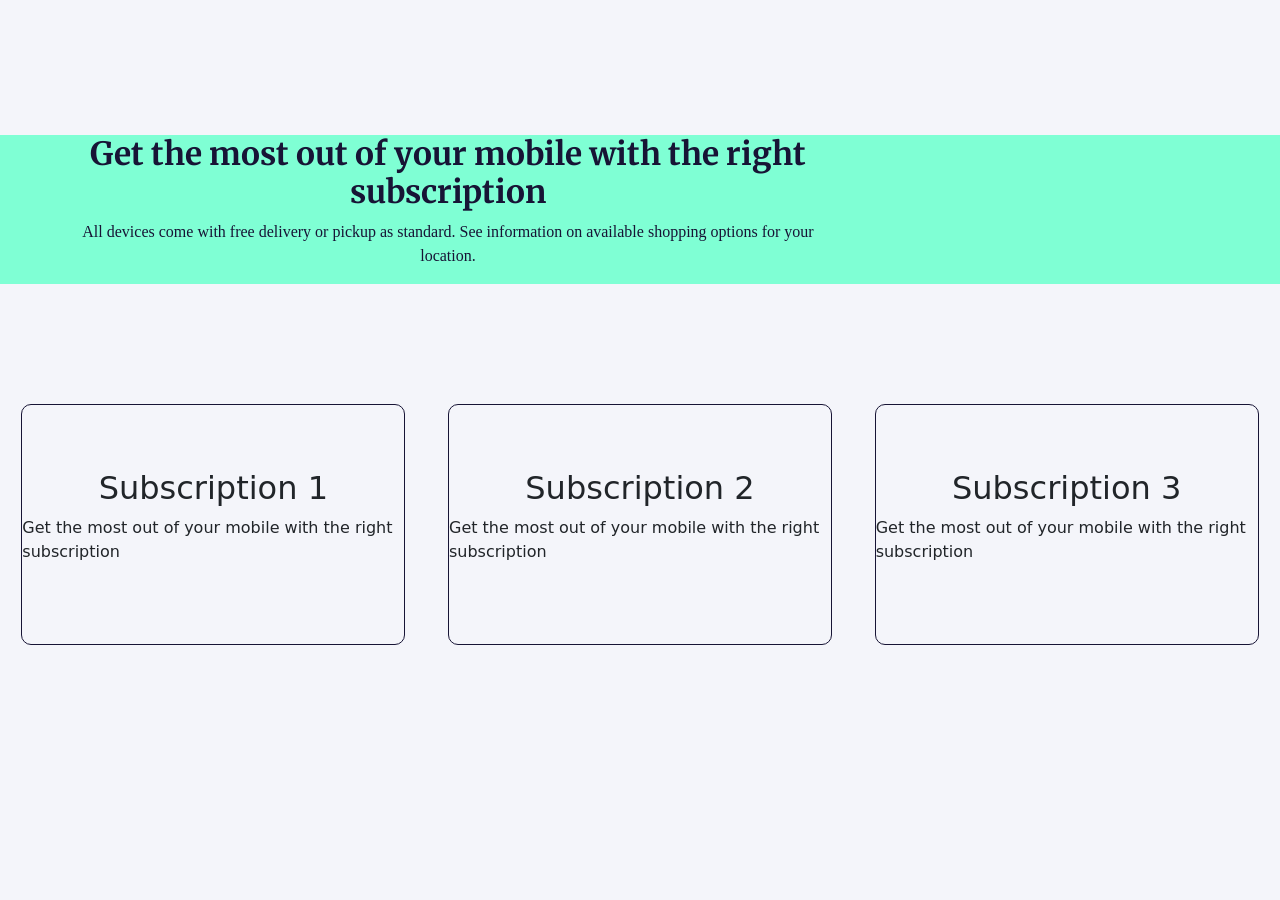
<file: assignmentFigma.html>
<!DOCTYPE html>
<html lang="en">
  <head>
    <title>Title</title>
    <!-- Required meta tags -->
    <meta charset="utf-8" />
    <meta
      name="viewport"
      content="width=device-width, initial-scale=1, shrink-to-fit=no"
    />

    <!-- Bootstrap CSS v5.2.1 -->
    <link
      href="https://cdn.jsdelivr.net/npm/bootstrap@5.3.2/dist/css/bootstrap.min.css"
      rel="stylesheet"
      integrity="sha384-T3c6CoIi6uLrA9TneNEoa7RxnatzjcDSCmG1MXxSR1GAsXEV/Dwwykc2MPK8M2HN"
      crossorigin="anonymous"
    />
    <link href="https://fonts.googleapis.com/css2?family=Merriweather:wght@300;400;700&display=swap" rel="stylesheet">
    <style>
      :root {
      }
      .bg-custom {
        background-color: #f4f5fa;
        height: 100vh;
        display: flex;
        justify-content: center;
        align-items: center;
      }
      .main-div {
        height: 70vh;
        display: flex;
        flex-direction: column;
        justify-content: center;
       
        background-color: aquamarine;
      }
      .headings{
        display: flex;
        flex-direction: column;
        justify-content: center;
        align-items: center;
        width: 70%;

      }
      .main-heading {
        font-family: Merriweather;
        color: #171435;
        font-size: 2rem;
        font-weight:bold;
        width: 80%;
        text-align: center;
      }
      .sub-heading {
        font-family: "Poppins";
        color: #171435;
        font-size: 1rem;
        text-align: center;
        width: 85%;
        
      }
        .subscriptions{
            display: flex;
            justify-content: space-around;
            align-items: center;
            width: 100%;
            height: 100%;
            background-color: #f4f5fa;
        }
        .subscription{
            display: flex;
            flex-direction: column;
            justify-content: center;
            align-items: center;
            width: 30%;
            height: 50%;
            background-color: #f4f5fa;
            border: 1px solid #171435;
            border-radius: 10px;
        }
    </style>
  </head>

  <body>
    <main>
      <div class="bg-custom">
        <div class="main-div">
          <div class="headings">
            <h1 class="main-heading ">
              Get the most out of your mobile with the right subscription
            </h1>
            <p class="sub-heading">
              All devices come with free delivery or pickup as standard. See
              information on available shopping options for your location.
            </p>
          </div>
         <div class="subscriptions">
              <div class="subscription">
                 <h2>Subscription 1</h2>
                 <p>Get the most out of your mobile with the right subscription</p>
              </div>
              <div class="subscription">
                 <h2>Subscription 2</h2>
                 <p>Get the most out of your mobile with the right subscription</p>
              </div>
              <div class="subscription">
                 <h2>Subscription 3</h2>
                 <p>Get the most out of your mobile with the right subscription</p>
              </div>
         </div>
        </div>
      </div>
    </main>

    <!-- Bootstrap JavaScript Libraries -->
    <script
      src="https://cdn.jsdelivr.net/npm/@popperjs/core@2.11.8/dist/umd/popper.min.js"
      integrity="sha384-I7E8VVD/ismYTF4hNIPjVp/Zjvgyol6VFvRkX/vR+Vc4jQkC+hVqc2pM8ODewa9r"
      crossorigin="anonymous"
    ></script>

    <script
      src="https://cdn.jsdelivr.net/npm/bootstrap@5.3.2/dist/js/bootstrap.min.js"
      integrity="sha384-BBtl+eGJRgqQAUMxJ7pMwbEyER4l1g+O15P+16Ep7Q9Q+zqX6gSbd85u4mG4QzX+"
      crossorigin="anonymous"
    ></script>
  </body>
</html>
</file>
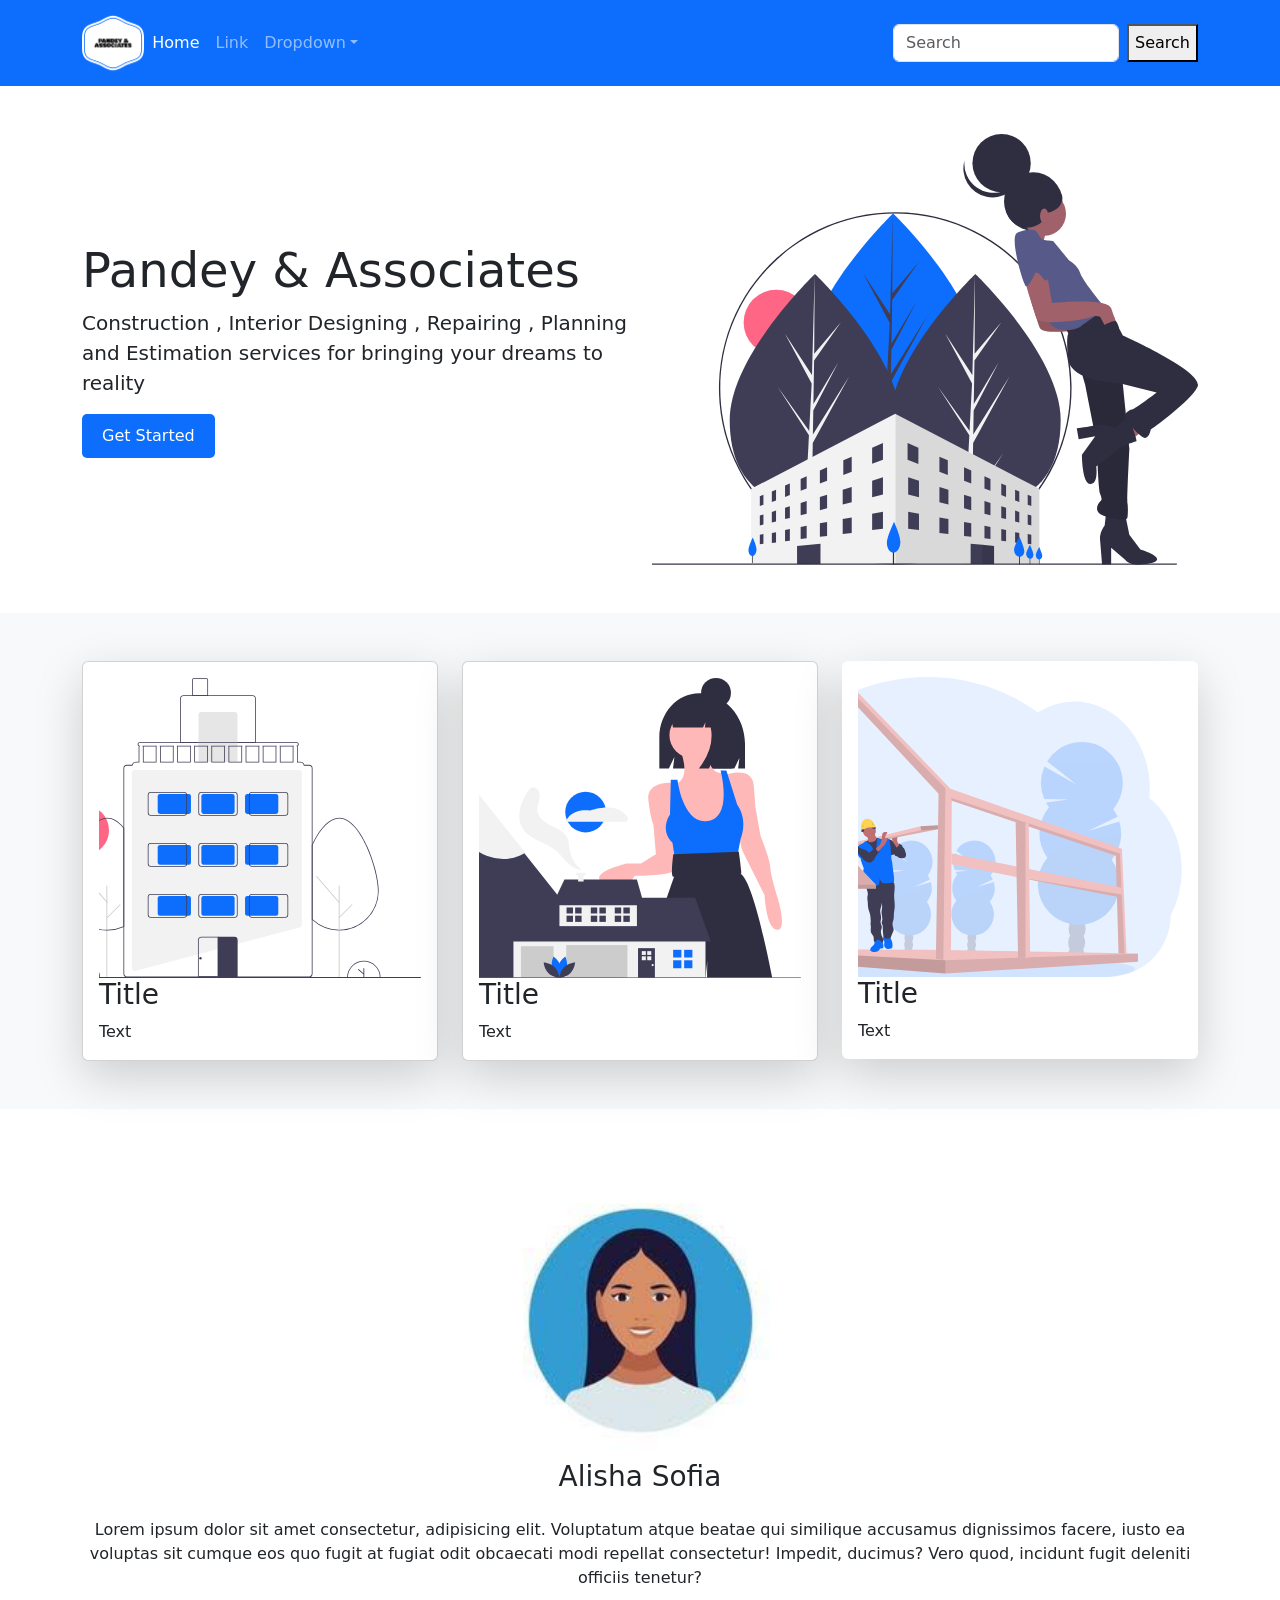
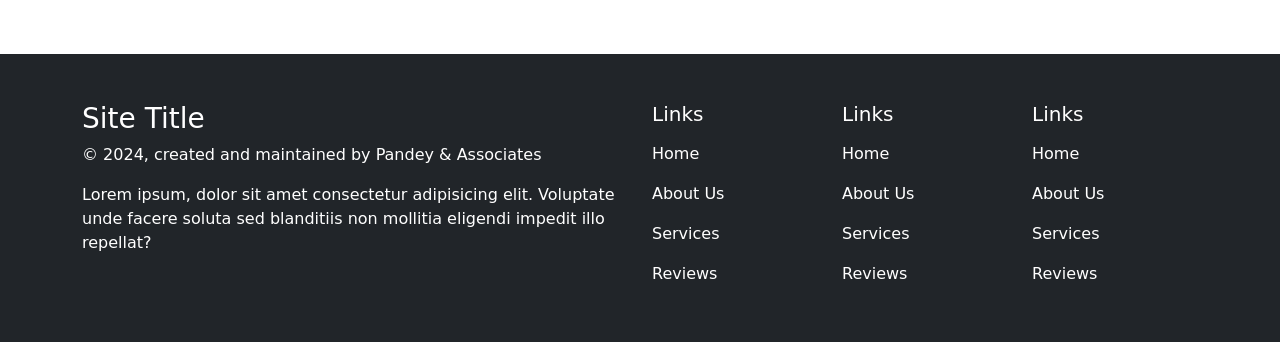
<file: bootstrapExample2.html>
<!DOCTYPE html>
<html lang="en">
  <head>
    <title>Title</title>
    <!-- Required meta tags -->
    <meta charset="utf-8" />
    <meta
      name="viewport"
      content="width=device-width, initial-scale=1, shrink-to-fit=no"
    />

    <!-- Bootstrap CSS v5.2.1 -->
    <link
      href="https://cdn.jsdelivr.net/npm/bootstrap@5.3.2/dist/css/bootstrap.min.css"
      rel="stylesheet"
      integrity="sha384-T3c6CoIi6uLrA9TneNEoa7RxnatzjcDSCmG1MXxSR1GAsXEV/Dwwykc2MPK8M2HN"
      crossorigin="anonymous"
    />

    <style>
      :root {
        --theme-color: #0d6efd;
      }
      nav {
        background-color: var(--theme-color);
      }
      .hero-btn {
        background-color: var(--theme-color);
        color: white;
        padding: 10px 20px;
        border: none;
        border-radius: 5px;
        cursor: pointer;
      }
      .hero-btn:hover {
        background-color: #0a58ca;
      }
      .my-img {
        height: 300px;
        object-fit: cover;
        object-position: right;
        background-color: white;
      }
    </style>
  </head>

  <body>
    <header>
      <nav class="navbar navbar-expand-md navbar-dark">
        <div class="container">
          <!-- <a class="navbar-brand" href="#">Navbar</a> -->
          <img
            class=""
            height="70px"
            src="pandey--associates-high-resolution-logo-white-transparent.png"
            alt=""
          />
          <button
            class="navbar-toggler d-lg-none"
            type="button"
            data-bs-toggle="collapse"
            data-bs-target="#collapsibleNavId"
            aria-controls="collapsibleNavId"
            aria-expanded="false"
            aria-label="Toggle navigation"
          >
            <span class="navbar-toggler-icon"></span>
          </button>
          <div class="collapse navbar-collapse" id="collapsibleNavId">
            <ul class="navbar-nav me-auto mt-2 mt-lg-0">
              <li class="nav-item">
                <a class="nav-link active" href="#" aria-current="page"
                  >Home <span class="visually-hidden">(current)</span></a
                >
              </li>
              <li class="nav-item">
                <a class="nav-link" href="#">Link</a>
              </li>
              <li class="nav-item dropdown">
                <a
                  class="nav-link dropdown-toggle"
                  href="#"
                  id="dropdownId"
                  data-bs-toggle="dropdown"
                  aria-haspopup="true"
                  aria-expanded="false"
                  >Dropdown</a
                >
                <div class="dropdown-menu" aria-labelledby="dropdownId">
                  <a class="dropdown-item" href="#">Action 1</a>
                  <a class="dropdown-item" href="#">Action 2</a>
                </div>
              </li>
            </ul>
            <form class="d-flex my-2 my-lg-0">
              <input
                class="form-control me-sm-2"
                type="text"
                placeholder="Search"
              />
              <button
                class="btn-light   my-2 my-sm-0"
                type="submit"
              >
                Search
              </button>
            </form>
          </div>
        </div>
      </nav>
    </header>
    <main>
      <section class="container py-5">
        <div class="row flex-row-reverse" style="row-gap: 40px">
          <div class="col-md-6">
            <img class="img-fluid" src="hero_image.svg" alt="" />
          </div>
          <div class="col-md-6 my-auto text-center text-md-start">
            <h1 class="display-5">Pandey & Associates</h1>
            <p class="fs-5">
              Construction , Interior Designing , Repairing , Planning and
              Estimation services for bringing your dreams to reality
            </p>
            <button class="hero-btn">Get Started</button>
          </div>
        </div>
      </section>
      <section class="bg-light py-5">
        <div class="container">
          <div class="row gy-5">
            <div class="col-md-4">
              <div class="card shadow-lg">
                <div class="card-body">
                  <img class="card-img-top my-img" src="service1.svg" alt="" />
                  <h3 class="card-title">Title</h3>
                  <p class="card-text">Text</p>
                </div>
              </div>
            </div>
            <div class="col-md-4">
              <div class="card shadow-lg">
                <div class="card-body">
                  <img class="card-img-top my-img" src="service2.svg" alt="" />
                  <h3 class="card-title">Title</h3>
                  <p class="card-text">Text</p>
                </div>
              </div>
            </div>
            <div class="col-md-4">
              <div class="card shadow-lg border-0">
                <div class="card-body">
                  <img class="card-img-top my-img" src="service3.svg" alt="" />
                  <h3 class="card-title">Title</h3>
                  <p class="card-text">Text</p>
                </div>
              </div>
            </div>
          </div>
        </div>
      </section>
      <section>
        <!-- use Swiperjs for customized sliders -->
        <div id="carouselId" class="carousel slide" data-bs-ride="carousel">
          <div class="carousel-inner" role="listbox">
            <div class="carousel-item active" data-bs-interval="5000">
              <div class="container py-5">
                <div class="col-md-3 col-8 mx-auto my-4">
                  <img
                    width="800px"
                    class="w-100 rounded circle"
                    src="[data-uri]"
                    alt=""
                  />
                  <h3 class="text-center">Alisha Sofia</h3>
                </div>
                <p class="text-center">
                  Lorem ipsum dolor sit amet consectetur, adipisicing elit.
                  Voluptatum atque beatae qui similique accusamus dignissimos
                  facere, iusto ea voluptas sit cumque eos quo fugit at fugiat
                  odit obcaecati modi repellat consectetur! Impedit, ducimus?
                  Vero quod, incidunt fugit deleniti officiis tenetur?
                </p>
              </div>
            </div>
            <div class="carousel-item" data-bs-interval="5000">
              <div class="container py-5">
                <div class="col-md-3 col-8 mx-auto my-4">
                  <img
                    width="800px"
                    class="w-100 rounded circle"
                    src="[data-uri]"
                    alt=""
                  />
                  <h3 class="text-center">Alisha Sofia</h3>
                </div>
                <p class="text-center">
                  Lorem ipsum dolor sit amet consectetur, adipisicing elit.
                  Voluptatum atque beatae qui similique accusamus dignissimos
                  facere, iusto ea voluptas sit cumque eos quo fugit at fugiat
                  odit obcaecati modi repellat consectetur! Impedit, ducimus?
                  Vero quod, incidunt fugit deleniti officiis tenetur?
                </p>
              </div>
            </div>
            <div class="carousel-item" data-bs-interval="5000">
              <div class="container py-5">
                <div class="col-md-3 col-8 mx-auto my-4">
                  <img
                    width="800px"
                    class="w-100 rounded circle"
                    src="[data-uri]"
                    alt=""
                  />
                  <h3 class="text-center">Alisha Sofia</h3>
                </div>
                <p class="text-center">
                  Lorem ipsum dolor sit amet consectetur, adipisicing elit.
                  Voluptatum atque beatae qui similique accusamus dignissimos
                  facere, iusto ea voluptas sit cumque eos quo fugit at fugiat
                  odit obcaecati modi repellat consectetur! Impedit, ducimus?
                  Vero quod, incidunt fugit deleniti officiis tenetur?
                </p>
              </div>
            </div>
            <div class="carousel-item">
              <div class="container py-5">
                <div class="col-md-3 col-8 mx-auto my-4">
                  <img
                    width="800px"
                    class="w-100 rounded circle"
                    src="[data-uri]"
                    alt=""
                  />
                  <h3 class="text-center">Alisha Sofia</h3>
                </div>
                <p class="text-center">
                  Lorem ipsum dolor sit amet consectetur, adipisicing elit.
                  Voluptatum atque beatae qui similique accusamus dignissimos
                  facere, iusto ea voluptas sit cumque eos quo fugit at fugiat
                  odit obcaecati modi repellat consectetur! Impedit, ducimus?
                  Vero quod, incidunt fugit deleniti officiis tenetur?
                </p>
              </div>
            </div>
          </div>
          <button
            class="carousel-control-prev"
            type="button"
            data-bs-target="#carouselId"
            data-bs-slide="prev"
          >
            <span class="carousel-control-prev-icon" aria-hidden="true"></span>
            <span class="visually-hidden">Previous</span>
          </button>
          <button
            class="carousel-control-next"
            type="button"
            data-bs-target="#carouselId"
            data-bs-slide="next"
          >
            <span class="carousel-control-next-icon" aria-hidden="true"></span>
            <span class="visually-hidden">Next</span>
          </button>
        </div>
      </section>
    </main>
    <footer class="bg-dark text-white">
      <div class="container py-5">
        <div class="row">
          <div class="col-md-6">
            <h3>Site Title</h3>
            <p>&copy; 2024, created and maintained by Pandey & Associates</p>
            <p>
              Lorem ipsum, dolor sit amet consectetur adipisicing elit.
              Voluptate unde facere soluta sed blanditiis non mollitia eligendi
              impedit illo repellat?
            </p>
          </div>
          <div class="col-md-2 col-sm-4 col-6">
            <h5>Links</h5>
            <ul class="navbar-nav">
              <li class="nav-item">
                <a href="" class=" nav-link" >Home</a>
              </li>
              <li class="nav-item">
                <a href="" class=" nav-link" >About Us </a>
              </li>
              <li class="nav-item">
                <a href="" class=" nav-link" >Services</a>
              </li>
              <li class="nav-item">
                <a href="" class=" nav-link" >Reviews</a>
              </li>
             
            
            

            
          </div>
          <div class="col-md-2 col-sm-4 col-6">
            <h5>Links</h5>
            <ul class="navbar-nav">
              <li class="nav-item">
                <a href="" class=" nav-link" >Home</a>
              </li>
              <li class="nav-item">
                <a href="" class=" nav-link" >About Us </a>
              </li>
              <li class="nav-item">
                <a href="" class=" nav-link" >Services</a>
              </li>
              <li class="nav-item">
                <a href="" class=" nav-link" >Reviews</a>
              </li>
             
            
            

            
          </div>
          <div class="col-md-2 col-sm-4 col-6">
            <h5>Links</h5>
            <ul class="navbar-nav">
              <li class="nav-item">
                <a href="" class=" nav-link" >Home</a>
              </li>
              <li class="nav-item">
                <a href="" class=" nav-link" >About Us </a>
              </li>
              <li class="nav-item">
                <a href="" class=" nav-link" >Services</a>
              </li>
              <li class="nav-item">
                <a href="" class=" nav-link" >Reviews</a>
              </li>
             
            
            

            
          </div>
        </div>
      </div>
    </footer>
    <!-- Bootstrap JavaScript Libraries -->
    <script
      src="https://cdn.jsdelivr.net/npm/@popperjs/core@2.11.8/dist/umd/popper.min.js"
      integrity="sha384-I7E8VVD/ismYTF4hNIPjVp/Zjvgyol6VFvRkX/vR+Vc4jQkC+hVqc2pM8ODewa9r"
      crossorigin="anonymous"
    ></script>

    <script
      src="https://cdn.jsdelivr.net/npm/bootstrap@5.3.2/dist/js/bootstrap.min.js"
      integrity="sha384-BBtl+eGJRgqQAUMxJ7pMwbEyER4l1g+O15P+16Ep7Q9Q+zqX6gSbd85u4mG4QzX+"
      crossorigin="anonymous"
    ></script>
  </body>
</html>
</file>
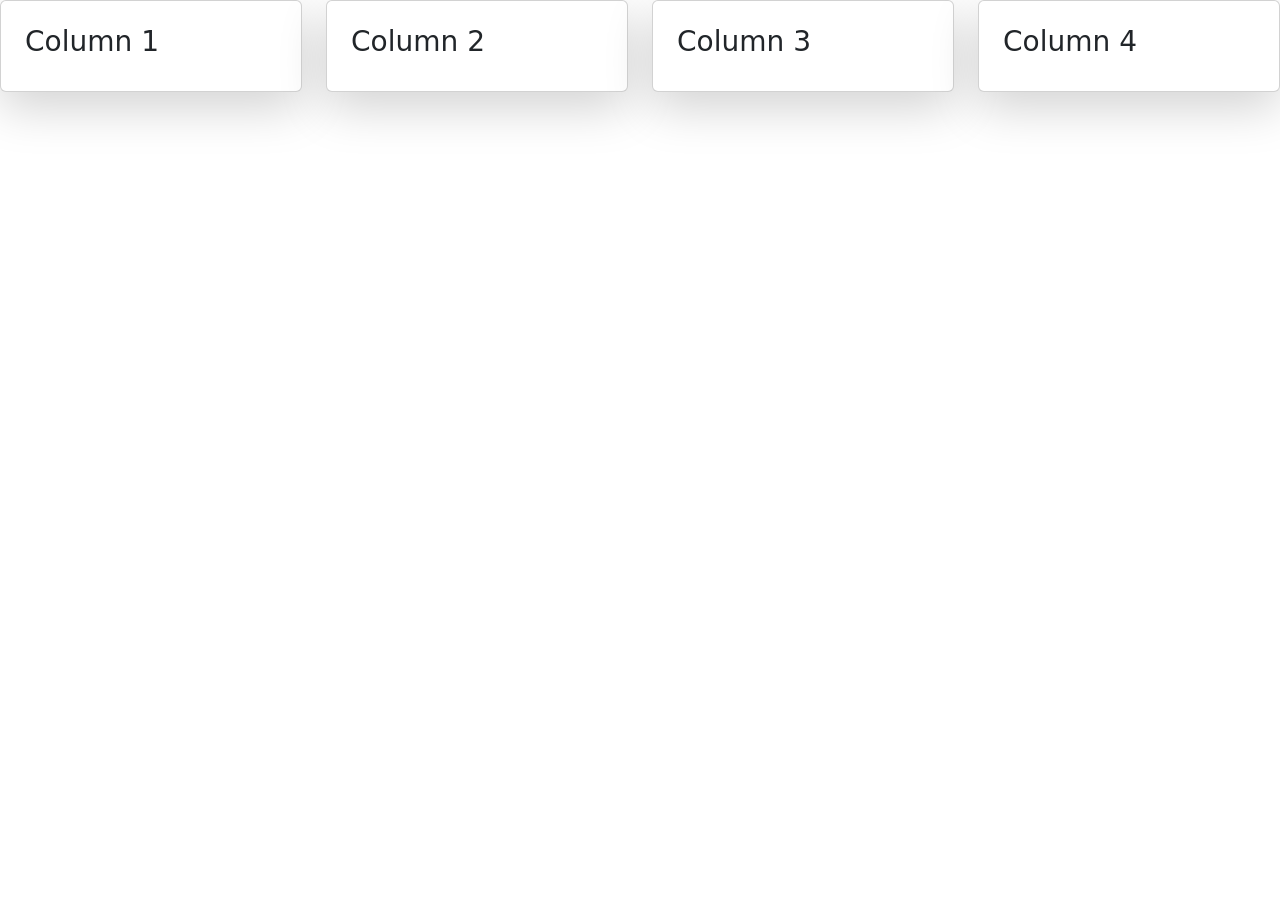
<file: bootstrapGrid.html>
<!doctype html>
<html lang="en">
    <head>
        <title>Title</title>
        <!-- Required meta tags -->
        <meta charset="utf-8" />
        <meta
            name="viewport"
            content="width=device-width, initial-scale=1, shrink-to-fit=no"
        />

        <!-- Bootstrap CSS v5.2.1 -->
        <link
            href="https://cdn.jsdelivr.net/npm/bootstrap@5.3.2/dist/css/bootstrap.min.css"
            rel="stylesheet"
            integrity="sha384-T3c6CoIi6uLrA9TneNEoa7RxnatzjcDSCmG1MXxSR1GAsXEV/Dwwykc2MPK8M2HN"
            crossorigin="anonymous"
        />
    </head>

    <body>
       
        <main>
<div class="row gy-4">
    <div class="  col-6 col-sm-6 col-md-4 col-xl-3 ">
        <div class="card p-4 shadow-lg ">
            <h3>Column 1</h3>
        </div>
    </div>
    <div class="col-6 col-sm-6 col-md-4 col-xl-3">
        <div class="card p-4 shadow-lg">
            <h3>Column 2</h3>
        </div>
    </div>
    <div class="col-6 col-sm-6 col-md-4 col-xl-3">
        <div class="card p-4 shadow-lg">
            <h3>Column 3</h3>
        </div>
    </div>
    <div class="col-6 col-sm-6 col-md-4 col-xl-3">
        <div class="card p-4 shadow-lg">
            <h3>Column 4</h3>
        </div>
    </div>
</div>



        </main>
        
        <!-- Bootstrap JavaScript Libraries -->
        <script
            src="https://cdn.jsdelivr.net/npm/@popperjs/core@2.11.8/dist/umd/popper.min.js"
            integrity="sha384-I7E8VVD/ismYTF4hNIPjVp/Zjvgyol6VFvRkX/vR+Vc4jQkC+hVqc2pM8ODewa9r"
            crossorigin="anonymous"
        ></script>

        <script
            src="https://cdn.jsdelivr.net/npm/bootstrap@5.3.2/dist/js/bootstrap.min.js"
            integrity="sha384-BBtl+eGJRgqQAUMxJ7pMwbEyER4l1g+O15P+16Ep7Q9Q+zqX6gSbd85u4mG4QzX+"
            crossorigin="anonymous"
        ></script>
    </body>
</html>
</file>
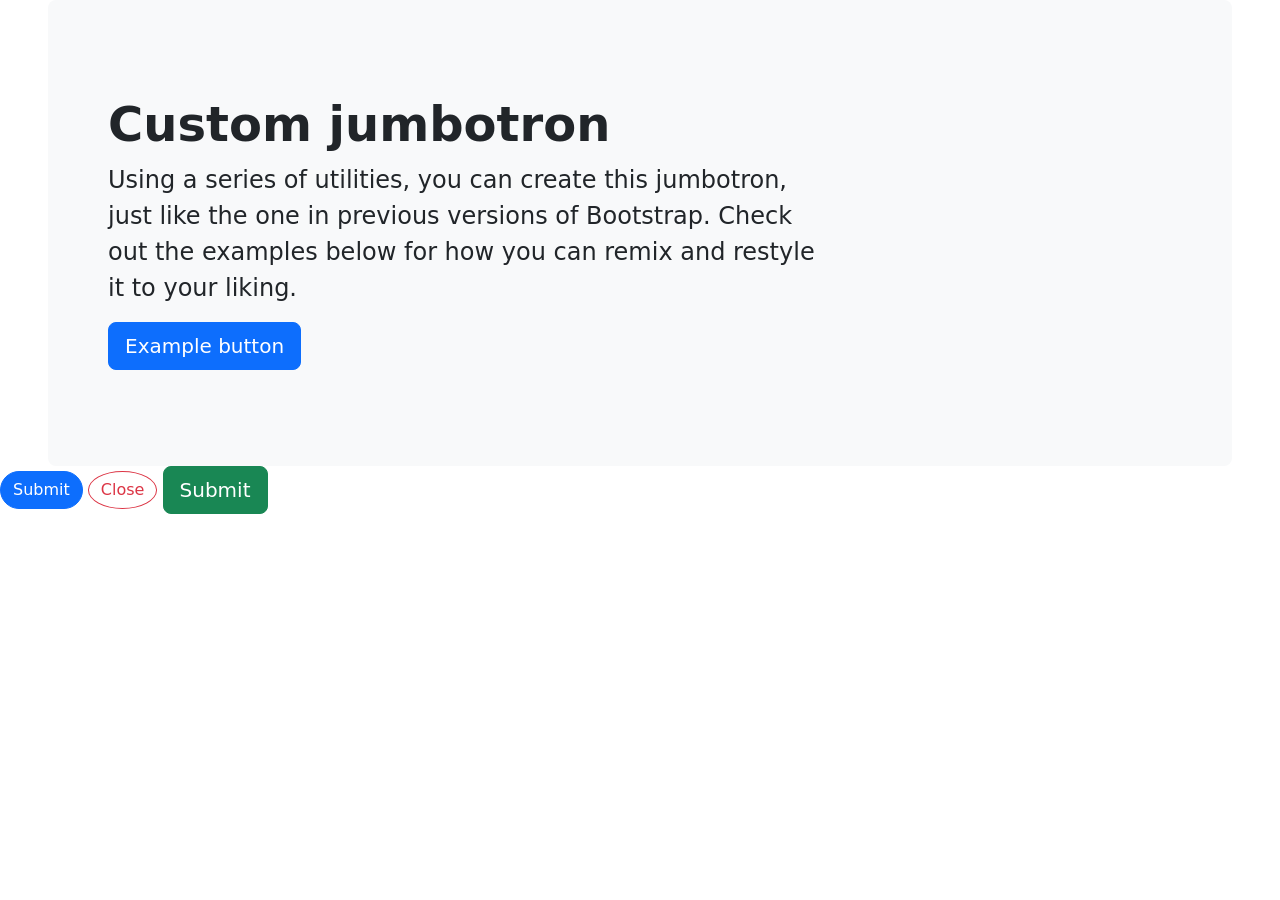
<file: bootstrapintro.html>
<!doctype html>
<html lang="en">
    <head>
        <title>Title</title>
        <!-- Required meta tags -->
        <meta charset="utf-8" />
        <meta
            name="viewport"
            content="width=device-width, initial-scale=1, shrink-to-fit=no"
        />

        <!-- Bootstrap CSS v5.2.1 -->
        <link
            href="https://cdn.jsdelivr.net/npm/bootstrap@5.3.2/dist/css/bootstrap.min.css"
            rel="stylesheet"
            integrity="sha384-T3c6CoIi6uLrA9TneNEoa7RxnatzjcDSCmG1MXxSR1GAsXEV/Dwwykc2MPK8M2HN"
            crossorigin="anonymous"
        />
    </head>

    <body>
       
        <main>
            <div class="p-5  mx-5   bg-light rounded-3">
                <div class="container-fluid py-5">
                    <h1 class="display-5 fw-bold">Custom jumbotron</h1>
                    <p class="col-md-8 fs-4">
                        Using a series of utilities, you can create this jumbotron, just
                        like the one in previous versions of Bootstrap. Check out the
                        examples below for how you can remix and restyle it to your liking.
                    </p>
                    <button class="btn btn-primary btn-lg" type="button">
                        Example button
                    </button>
                </div>
            </div>
            
            <button  class="btn btn-primary rounded-pill">Submit</button>
            <button  class="btn btn-outline-danger rounded-circle">Close</button>
            <button  class="btn btn-success btn-lg">Submit</button>
        </main>
        
        <!-- Bootstrap JavaScript Libraries -->
        <script
            src="https://cdn.jsdelivr.net/npm/@popperjs/core@2.11.8/dist/umd/popper.min.js"
            integrity="sha384-I7E8VVD/ismYTF4hNIPjVp/Zjvgyol6VFvRkX/vR+Vc4jQkC+hVqc2pM8ODewa9r"
            crossorigin="anonymous"
        ></script>

        <script
            src="https://cdn.jsdelivr.net/npm/bootstrap@5.3.2/dist/js/bootstrap.min.js"
            integrity="sha384-BBtl+eGJRgqQAUMxJ7pMwbEyER4l1g+O15P+16Ep7Q9Q+zqX6gSbd85u4mG4QzX+"
            crossorigin="anonymous"
        ></script>
    </body>
</html>
</file>
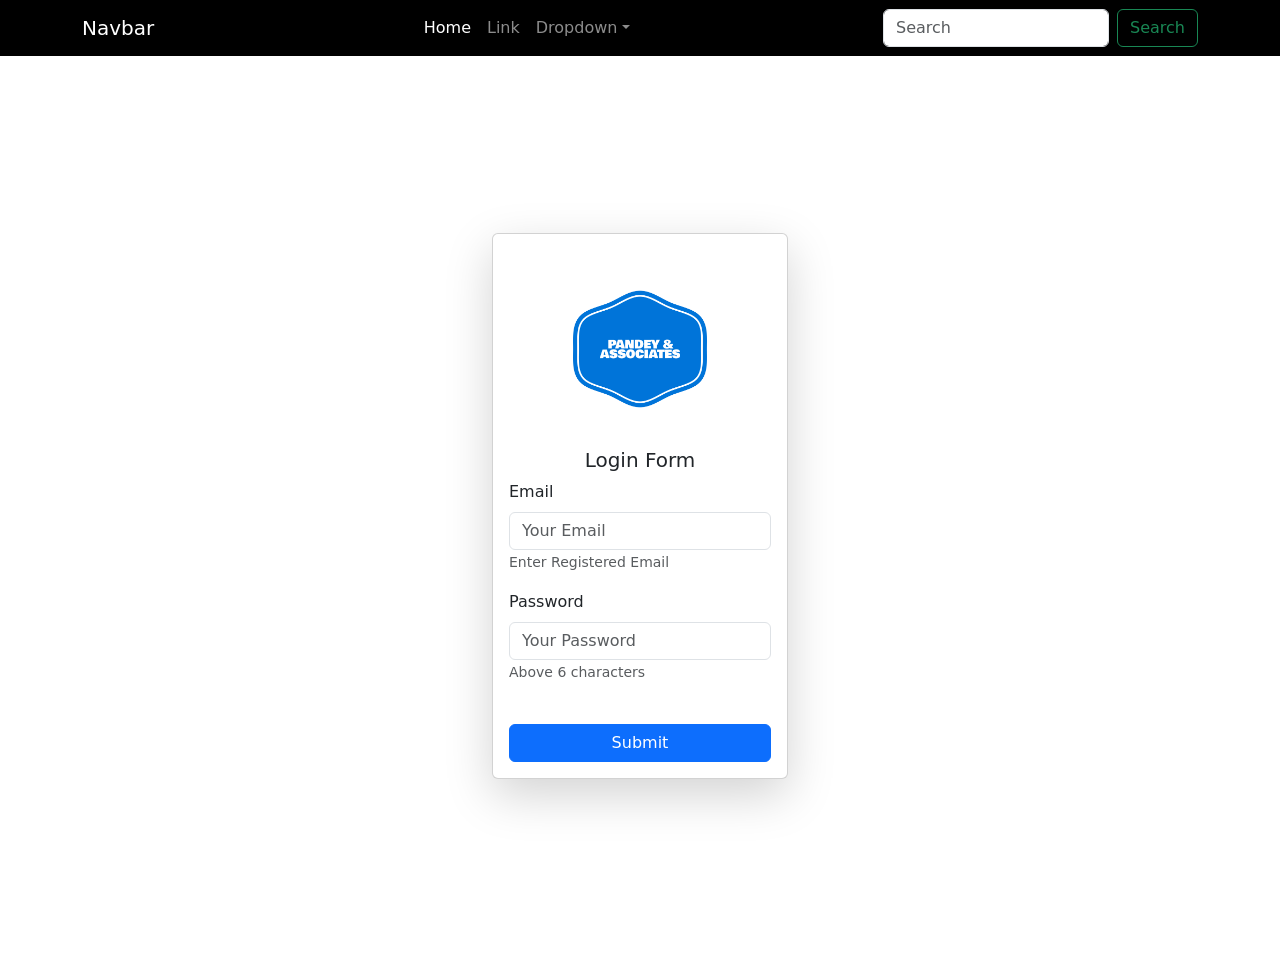
<file: bootstrapLogin.html>
<!doctype html>
<html lang="en">
    <head>
        <title>Title</title>
        <!-- Required meta tags -->
        <meta charset="utf-8" />
        <meta
            name="viewport"
            content="width=device-width, initial-scale=1, shrink-to-fit=no"
        />

        <!-- Bootstrap CSS v5.2.1 -->
        <link
            href="https://cdn.jsdelivr.net/npm/bootstrap@5.3.2/dist/css/bootstrap.min.css"
            rel="stylesheet"
            integrity="sha384-T3c6CoIi6uLrA9TneNEoa7RxnatzjcDSCmG1MXxSR1GAsXEV/Dwwykc2MPK8M2HN"
            crossorigin="anonymous"
        />
    </head>

    <body>
        <header>
            <!-- place navbar here -->
            <nav
                class="navbar navbar-expand-md navbar-dark bg-black"
            >
                <div class="container">
                    <a class="navbar-brand" href="#">Navbar</a>
                    <button
                        class="navbar-toggler d-lg-none"
                        type="button"
                        data-bs-toggle="collapse"
                        data-bs-target="#collapsibleNavId"
                        aria-controls="collapsibleNavId"
                        aria-expanded="false"
                        aria-label="Toggle navigation"
                    >
                        <span class="navbar-toggler-icon"></span>
                    </button>
                    <div class="collapse navbar-collapse" id="collapsibleNavId">
                        <ul class="navbar-nav mx-auto mt-2 mt-lg-0">
                            <li class="nav-item">
                                <a class="nav-link active" href="#" aria-current="page"
                                    >Home
                                    <span class="visually-hidden">(current)</span></a
                                >
                            </li>
                            <li class="nav-item">
                                <a class="nav-link" href="#">Link</a>
                            </li>
                            <li class="nav-item dropdown">
                                <a
                                    class="nav-link dropdown-toggle"
                                    href="#"
                                    id="dropdownId"
                                    data-bs-toggle="dropdown"
                                    aria-haspopup="true"
                                    aria-expanded="false"
                                    >Dropdown</a
                                >
                                <div
                                    class="dropdown-menu"
                                    aria-labelledby="dropdownId"
                                >
                                    <a class="dropdown-item" href="#"
                                        >Action 1</a
                                    >
                                    <a class="dropdown-item" href="#"
                                        >Action 2</a
                                    >
                                </div>
                            </li>
                        </ul>
                        <form class="d-flex my-2 my-lg-0">
                            <input
                                class="form-control me-sm-2"
                                type="text"
                                placeholder="Search"
                            />
                            <button
                                class="btn btn-outline-success my-2 my-sm-0"
                                type="submit"
                            >
                                Search
                            </button>
                        </form>
                    </div>
                </div>
            </nav>
            
        </header>
        <main class="container-fluid">
            <div class="row align-items-center vh-100 ">
            <div class="col-sm-8 col-md-6 col-xl-3 mx-auto">
           <div class="card shadow-lg">
            <div class="card-body">
                <img  class="mx-auto d-block my-4 "height="150" src="./pandey--associates-high-resolution-logo-transparent.png">
                <h5 class="text-center">Login Form</h5>

                <form action="">
                    <div class="mb-3">
                        <label for="" class="form-label">Email</label>
                        <input
                            type="text"
                            name=""
                            id=""
                            class="form-control"
                            placeholder="Your Email"
                            aria-describedby="helpId"
                        />
                        <small id="helpId" class="text-muted">Enter Registered Email</small>
                    </div>
                    <div class="mb-3">
                        <label for="" class="form-label">Password</label>
                        <input
                            type="password"
                            name=""
                            id=""
                            class="form-control"
                            placeholder="Your Password"
                            aria-describedby="helpId"
                        />
                        <small id="helpId" class="text-muted">Above 6 characters </small>
                    </div>
                    <button class="btn btn-primary mt-4 w-100">
                Submit
                    </button>
                    


                </form>
            </div>
           </div> 
        </div>
    </div>
        </main>
        <footer>
            <!-- place footer here -->
        </footer>
        <!-- Bootstrap JavaScript Libraries -->
        <script
            src="https://cdn.jsdelivr.net/npm/@popperjs/core@2.11.8/dist/umd/popper.min.js"
            integrity="sha384-I7E8VVD/ismYTF4hNIPjVp/Zjvgyol6VFvRkX/vR+Vc4jQkC+hVqc2pM8ODewa9r"
            crossorigin="anonymous"
        ></script>

        <script
            src="https://cdn.jsdelivr.net/npm/bootstrap@5.3.2/dist/js/bootstrap.min.js"
            integrity="sha384-BBtl+eGJRgqQAUMxJ7pMwbEyER4l1g+O15P+16Ep7Q9Q+zqX6gSbd85u4mG4QzX+"
            crossorigin="anonymous"
        ></script>
    </body>
</html>
</file>
